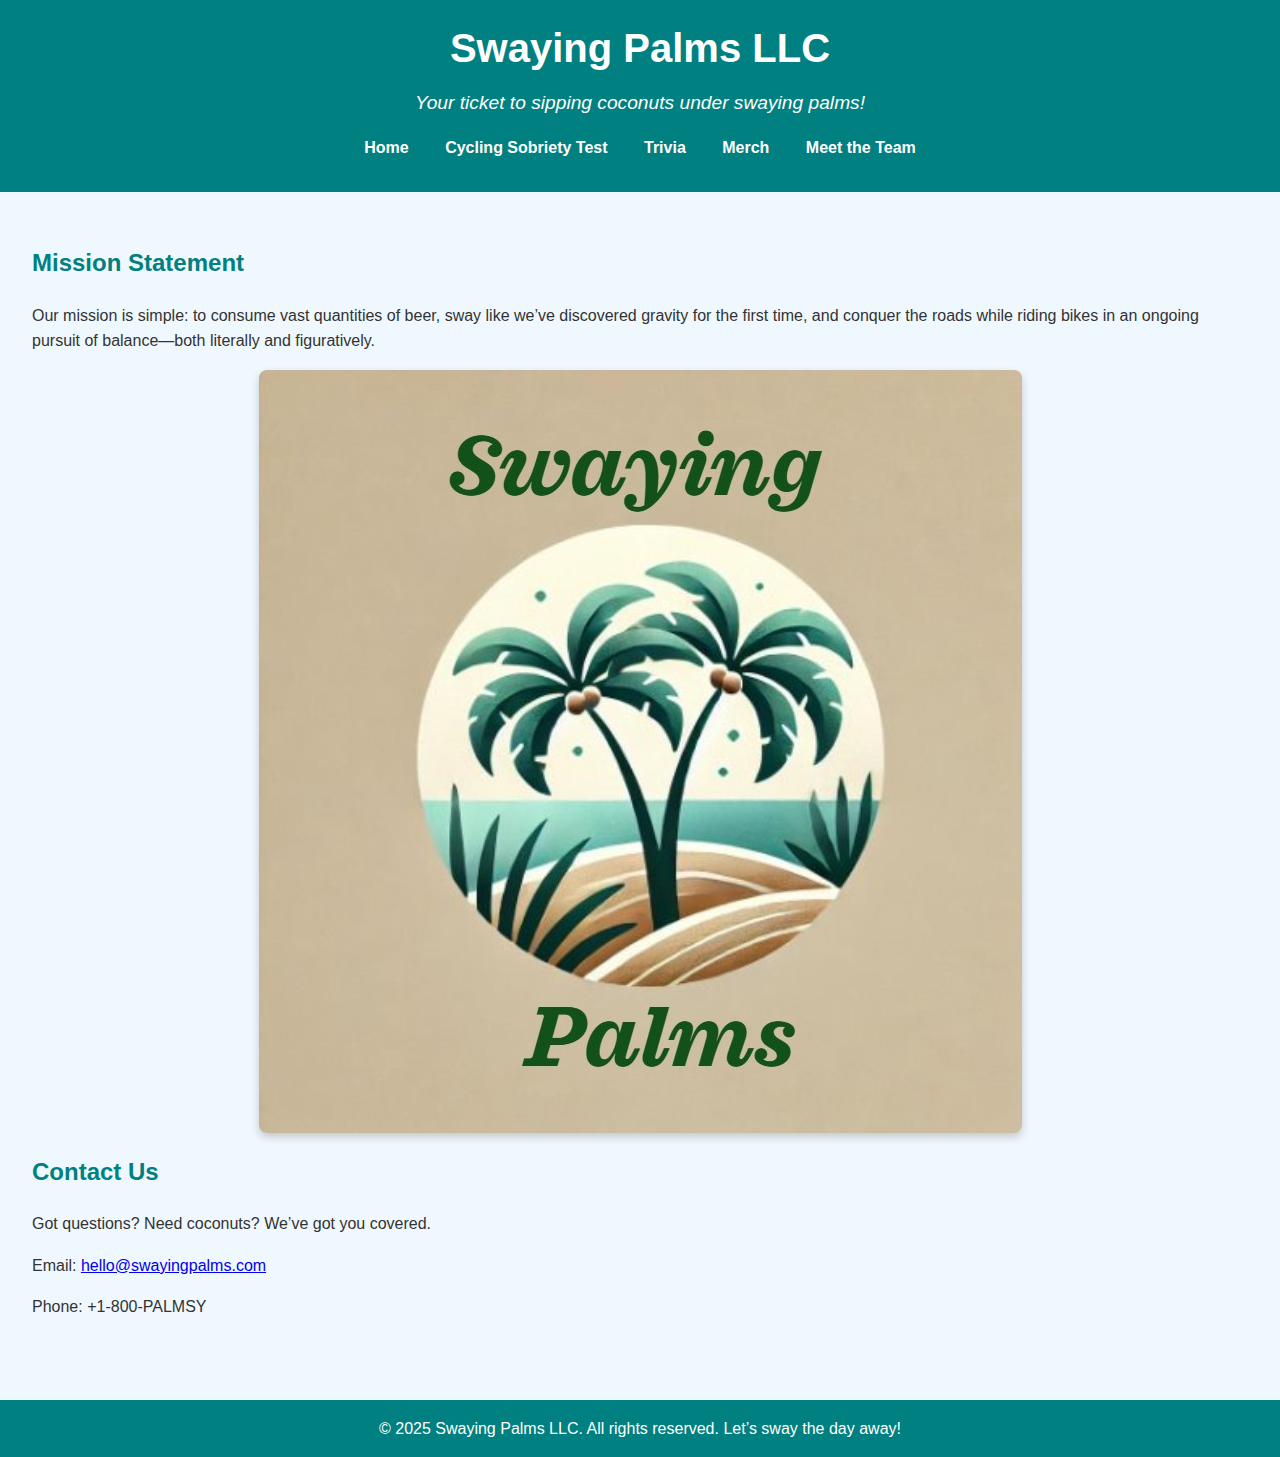
<file: index.html>
<!DOCTYPE html>
<html lang="en">
<head>
  <meta charset="UTF-8">
  <meta name="viewport" content="width=device-width, initial-scale=1.0">
  <title>Swaying Palms</title>
  <link rel="stylesheet" href="styles.css">
</head>
<body>
  <header>
    <h1>Swaying Palms LLC</h1>
    <p>Your ticket to sipping coconuts under swaying palms!</p>
    <nav>
      <ul>
        <li><a href="index.html">Home</a></li>
        <li><a href="game.html">Cycling Sobriety Test</a></li>
        <li><a href="trivia.html">Trivia</a></li>
        <li><a href="shop.html">Merch</a></li>
        <li><a href="team.html">Meet the Team</a></li>
      </ul>
    </nav>
  </header>
  <main>
    <section id="about">
      <h2>Mission Statement</h2>
      <p>Our mission is simple: to consume vast quantities of beer, sway like we’ve discovered gravity for the first time, and conquer the roads while riding bikes in an ongoing pursuit of balance—both literally and figuratively.</p>
      <img src="palm-trees.jpg" alt="Swaying Palm Trees" class="image-center">
    </section>
    <section id="contact">
      <h2>Contact Us</h2>
      <p>Got questions? Need coconuts? We’ve got you covered.</p>
      <p>Email: <a href="mailto:hello@swayingpalms.com">hello@swayingpalms.com</a></p>
      <p>Phone: +1-800-PALMSY</p>
    </section>
  </main>
  <footer>
    <p>© 2025 Swaying Palms LLC. All rights reserved. Let’s sway the day away!</p>
  </footer>
</body>
</html>
</file>
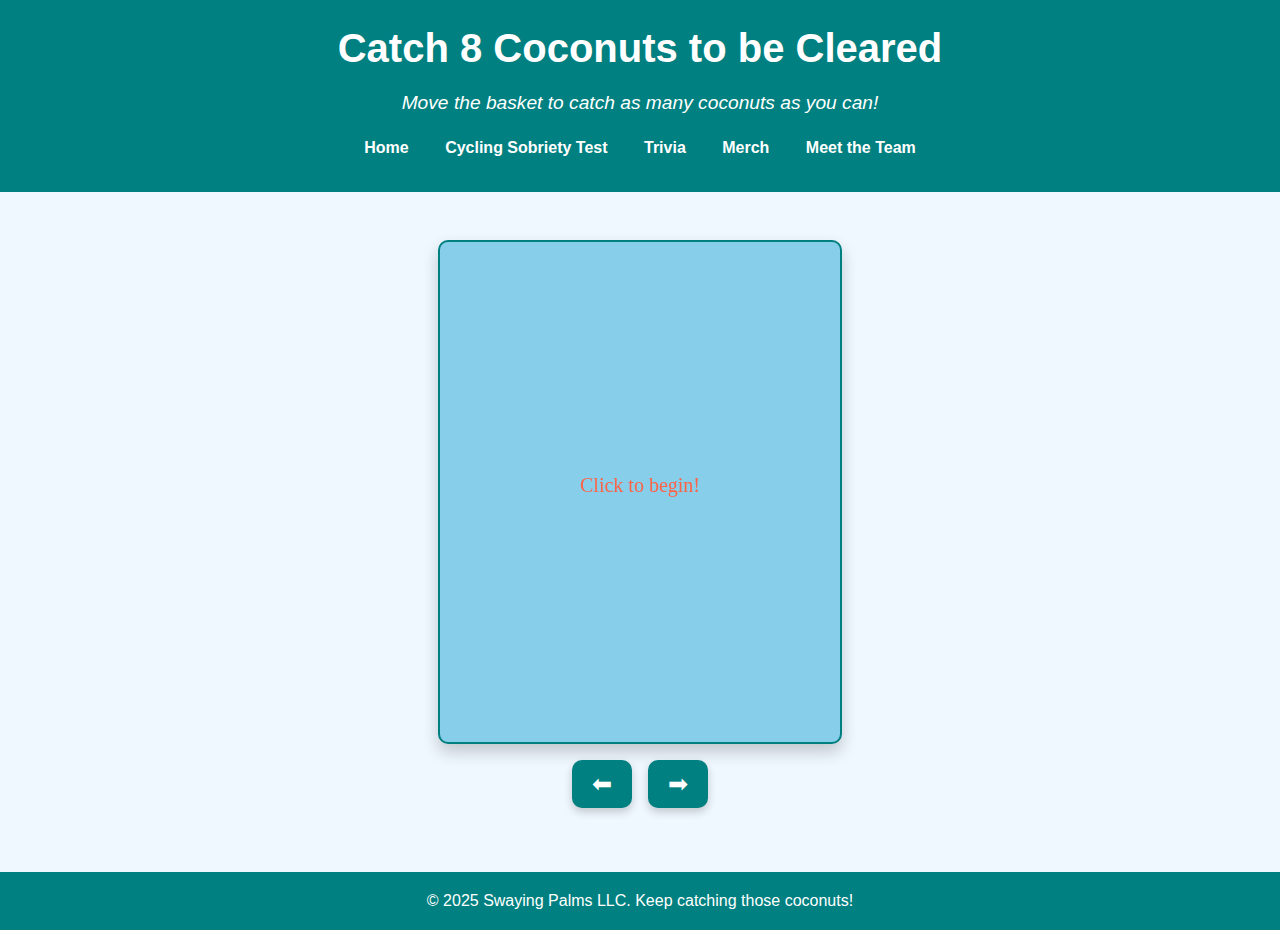
<file: game.html>
<!DOCTYPE html>
<html lang="en">
<head>
  <meta charset="UTF-8">
  <meta name="viewport" content="width=device-width, initial-scale=1.0, user-scalable=no">
  <title>Catch the Coconut - Cycling Sobriety Test</title>
  <link rel="stylesheet" href="styles.css">
  <style>
    /* Responsive adjustments */
    #gameCanvas {
      background-color: #87CEEB;
      border: 2px solid #008080;
      display: block;
      margin: 1rem auto;
      max-width: 90%;
      height: auto;
    }
    #controls {
      display: flex;
      justify-content: center;
      gap: 1rem;
      margin-top: 1rem;
    }
    #controls button {
      background-color: #008080;
      color: #fff;
      font-size: 1.5rem;
      border: none;
      border-radius: 10px;
      padding: 10px 20px;
      cursor: pointer;
      box-shadow: 0 4px 8px rgba(0, 0, 0, 0.2);
      touch-action: manipulation; /* Prevent zooming */
    }
    #controls button:active {
      background-color: #006666;
    }
  </style>
</head>
<body>
  <header>
    <h1>Catch 8 Coconuts to be Cleared</h1>
    <p>Move the basket to catch as many coconuts as you can!</p>
    <nav>
      <ul>
        <li><a href="index.html">Home</a></li>
        <li><a href="game.html">Cycling Sobriety Test</a></li>
        <li><a href="trivia.html">Trivia</a></li>
        <li><a href="shop.html">Merch</a></li>
        <li><a href="team.html">Meet the Team</a></li>
      </ul>
    </nav>
  </header>
  <main>
    <canvas id="gameCanvas" width="400" height="500"></canvas>
    <div id="controls">
      <button id="leftButton">⬅</button>
      <button id="rightButton">➡</button>
    </div>
  </main>
  <footer>
    <p>© 2025 Swaying Palms LLC. Keep catching those coconuts!</p>
  </footer>
  <script>
    // JavaScript for the game logic
    const canvas = document.getElementById("gameCanvas");
    const ctx = canvas.getContext("2d");

    let basketX = canvas.width / 2 - 50;
    const basketWidth = 100;
    const basketHeight = 20;
    const basketSpeed = 20;

    let coconutX = Math.random() * (canvas.width - 50);
    let coconutY = 0;
    let coconutSpeed = 2.5; // Initial coconut speed
    let rotation = 0;

    let score = 0;
    let isGameOver = false;
    let isGameStarted = false;

    const headImage = new Image();
    headImage.src = "game.png";

    function drawBasket() {
      ctx.fillStyle = "#8B4513";
      ctx.fillRect(basketX, canvas.height - basketHeight - 10, basketWidth, basketHeight);
    }

    function drawCoconut() {
      const imageWidth = 50;
      const imageHeight = 50;

      ctx.save();
      ctx.translate(coconutX + imageWidth / 2, coconutY + imageHeight / 2);
      ctx.rotate(rotation);
      ctx.drawImage(headImage, -imageWidth / 2, -imageHeight / 2, imageWidth, imageHeight);
      ctx.restore();

      rotation += 0.05;
    }

    function drawScore() {
      ctx.font = "20px Comic Sans MS";
      ctx.fillStyle = "#008080";
      ctx.textAlign = "center";
      ctx.fillText("Score: " + score, canvas.width / 2, 30);
    }

    function displayMessage(message) {
      ctx.clearRect(0, 0, canvas.width, canvas.height);
      ctx.font = "20px Comic Sans MS";
      ctx.fillStyle = "#FF6347";
      ctx.textAlign = "center";
      ctx.fillText(message, canvas.width / 2, canvas.height / 2);
    }

    document.addEventListener("keydown", function (event) {
      if (event.key === "ArrowLeft" && basketX > 0) {
        basketX -= basketSpeed;
      }
      if (event.key === "ArrowRight" && basketX < canvas.width - basketWidth) {
        basketX += basketSpeed;
      }
    });

    const leftButton = document.getElementById("leftButton");
    const rightButton = document.getElementById("rightButton");

    leftButton.addEventListener("click", () => {
      if (basketX > 0) {
        basketX -= basketSpeed;
      }
    });

    rightButton.addEventListener("click", () => {
      if (basketX < canvas.width - basketWidth) {
        basketX += basketSpeed;
      }
    });

    canvas.addEventListener("click", () => {
      if (!isGameStarted) {
        isGameStarted = true;
        updateGame();
      }
      if (isGameOver) {
        resetGame();
      }
    });

    function updateGame() {
      if (isGameOver) return;

      ctx.clearRect(0, 0, canvas.width, canvas.height);
      drawBasket();
      drawCoconut();
      drawScore();

      coconutY += coconutSpeed; // Coconut falls at the current speed

      // Check for a successful catch
      if (
        coconutY + 50 >= canvas.height - basketHeight - 10 &&
        coconutX >= basketX &&
        coconutX <= basketX + basketWidth
      ) {
        score++; // Increment score
        coconutX = Math.random() * (canvas.width - 50); // Reset coconut position
        coconutY = 0;
        coconutSpeed += 0.25; // Increase speed after each successful catch
      }

      // Check if coconut hits the ground
      if (coconutY > canvas.height) {
        isGameOver = true;
        displayMessage(`Game Over! Coconuts Collected: ${score}`);
        return;
      }

      requestAnimationFrame(updateGame); // Continue the game loop
    }

    function resetGame() {
      isGameOver = false;
      score = 0;
      coconutX = Math.random() * (canvas.width - 50);
      coconutY = 0;
      coconutSpeed = 2.5; // Reset speed to initial value
      updateGame();
    }

    displayMessage("Click to begin!");
  </script>
</body>
</html>
</file>
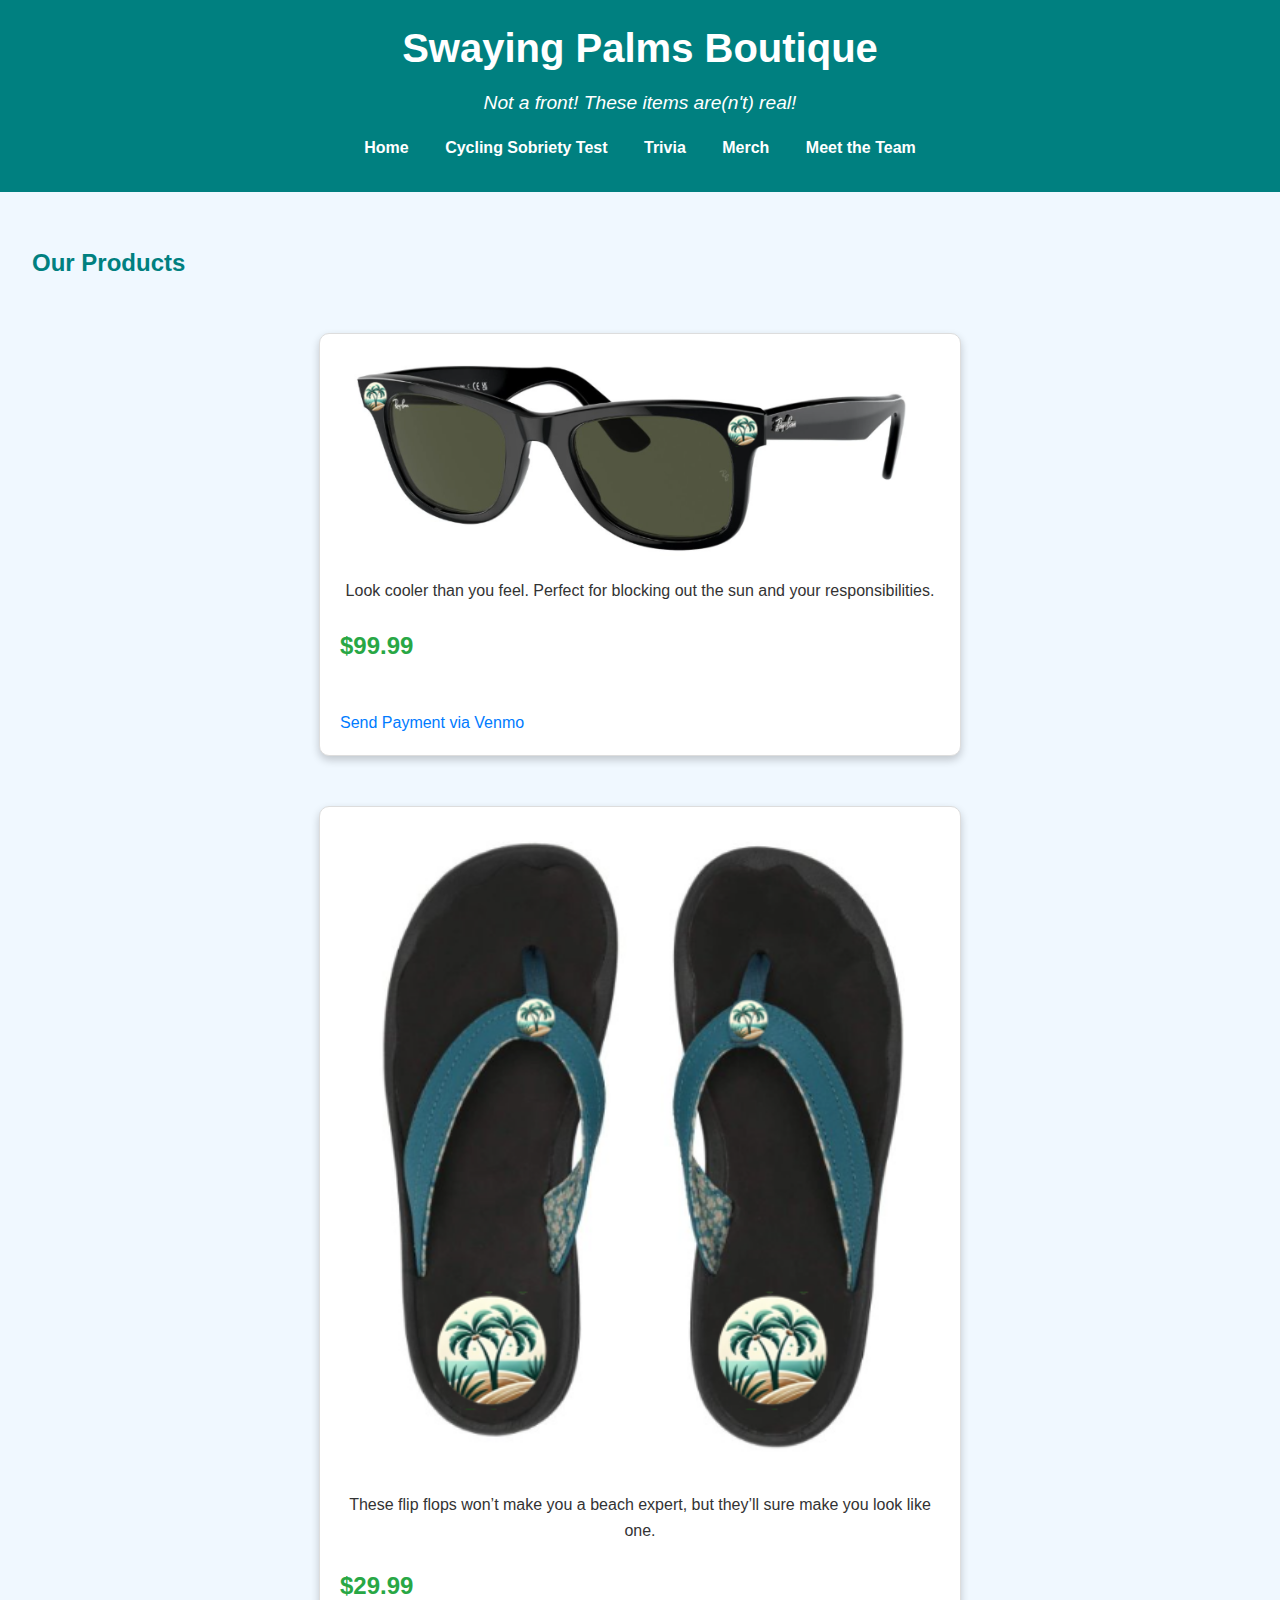
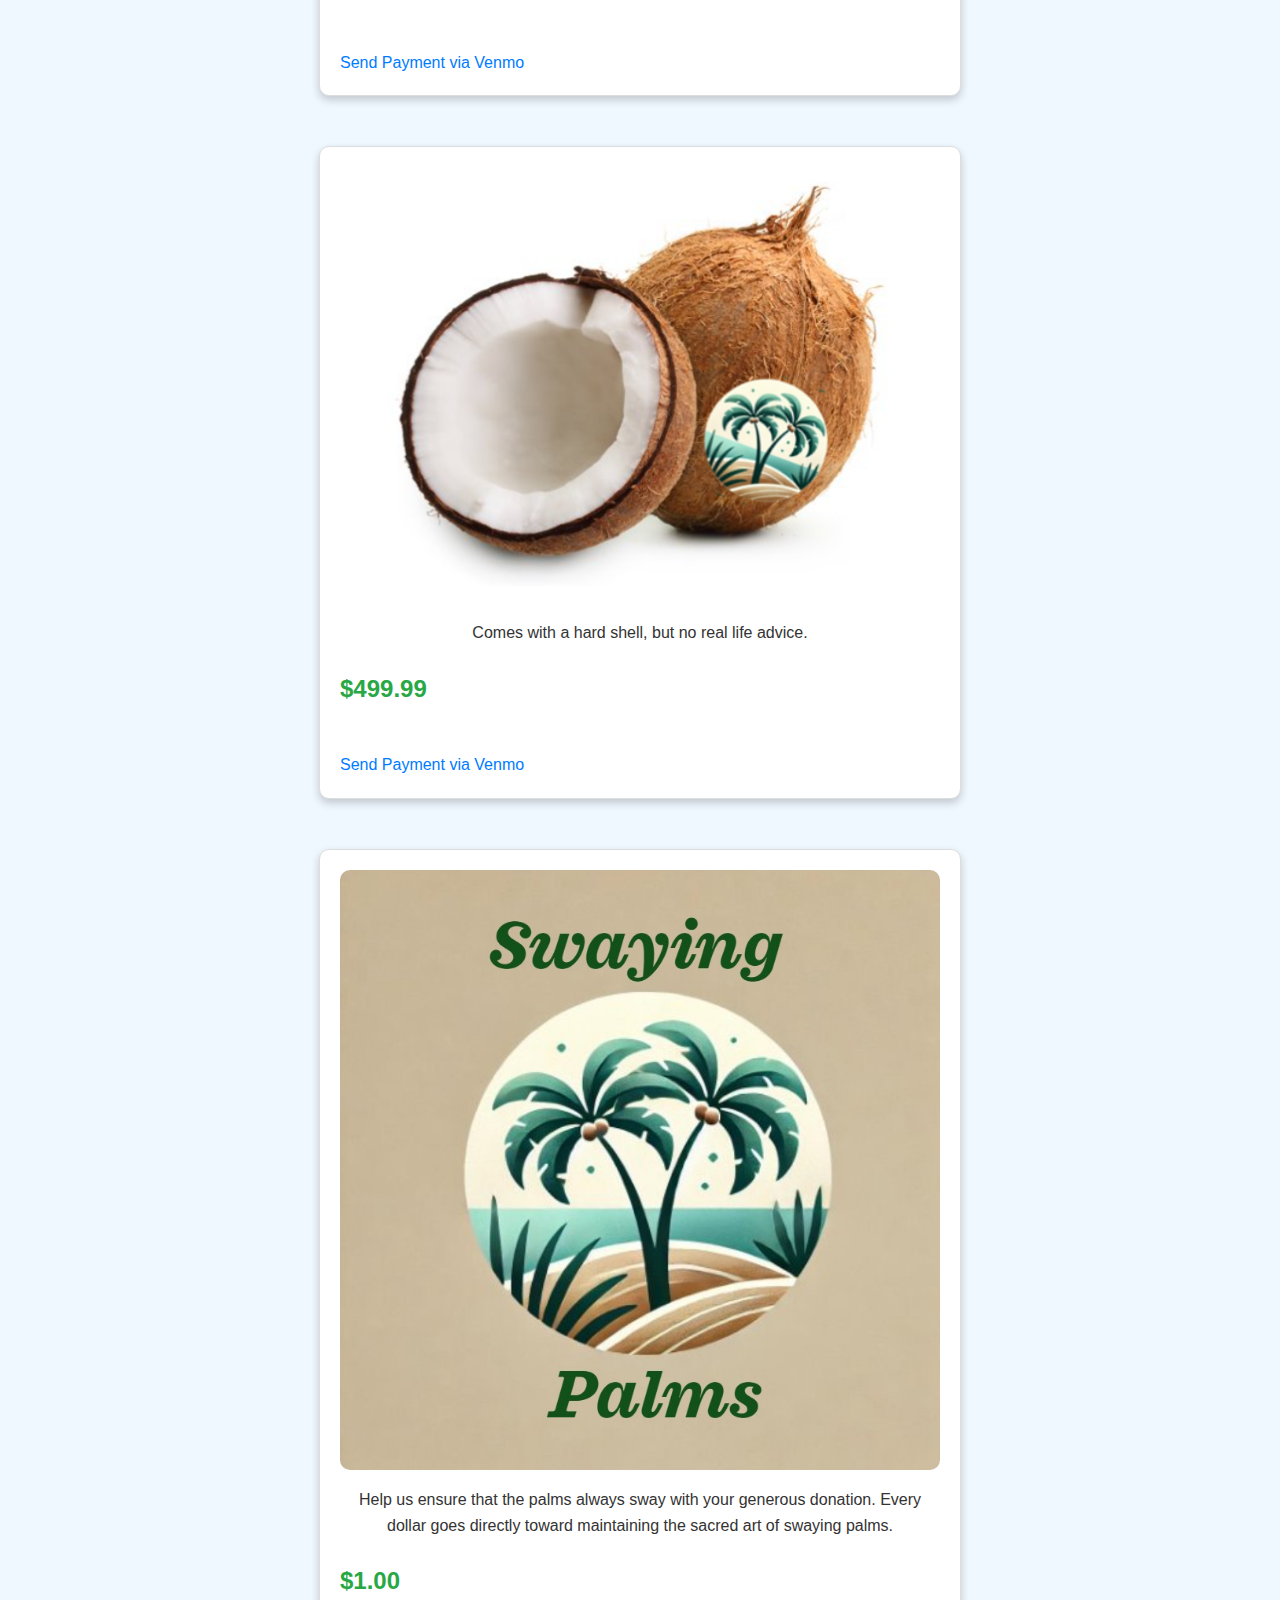
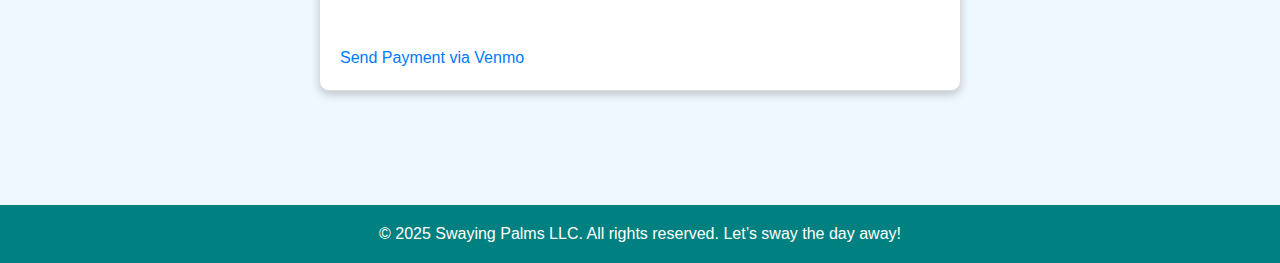
<file: shop.html>
<!DOCTYPE html>
<html lang="en">
<head>
  <meta charset="UTF-8">
  <meta name="viewport" content="width=device-width, initial-scale=1.0">
  <title>Swaying Palms Boutique</title>
  <link rel="stylesheet" href="styles.css">
</head>
<body>
  <header>
    <h1>Swaying Palms Boutique</h1>
    <p>Not a front! These items are(n't) real!</p>
    <nav>
      <ul>
        <li><a href="index.html">Home</a></li>
        <li><a href="game.html">Cycling Sobriety Test</a></li>
        <li><a href="trivia.html">Trivia</a></li>
        <li><a href="shop.html">Merch</a></li>
        <li><a href="team.html">Meet the Team</a></li>
      </ul>
    </nav>
  </header>
  <main>
    <!-- Merchandise Section -->
    <section id="merch">
      <h2>Our Products</h2>
      
      <!-- Product 1 -->
      <div class="product-container">
        <img src="Swaying_Palms_Sunnies.png" alt="Swaying Palms Hangover Sunnies" class="product-image">
        <p class="product-description">Look cooler than you feel. Perfect for blocking out the sun and your responsibilities.</p>
        <p class="product-price">$99.99</p>
        <a href="https://venmo.com/u/Kyle-Palm" target="_blank" class="venmo-link">Send Payment via Venmo</a>
      </div>

      <!-- Product 2 -->
      <div class="product-container">
        <img src="Swaying_Palms_Flippies.png" alt="Swaying Palms Flip Flops" class="product-image">
        <p class="product-description">These flip flops won’t make you a beach expert, but they’ll sure make you look like one.</p>
        <p class="product-price">$29.99</p>
        <a href="https://venmo.com/u/Kyle-Palm" target="_blank" class="venmo-link">Send Payment via Venmo</a>
      </div>

      <!-- Product 3 -->
      <div class="product-container">
        <img src="Swaying_Palms_Coconut.png" alt="Swaying Palms Coconut" class="product-image">
        <p class="product-description">Comes with a hard shell, but no real life advice.</p>
        <p class="product-price">$499.99</p>
        <a href="https://venmo.com/u/Kyle-Palm" target="_blank" class="venmo-link">Send Payment via Venmo</a>
      </div>

      <!-- Donation Section -->
      <div class="product-container">
        <img src="palm-trees.jpg" alt="Palm Trees" class="product-image">
        <p class="product-description">Help us ensure that the palms always sway with your generous donation. Every dollar goes directly toward maintaining the sacred art of swaying palms.</p>
        <p class="product-price">$1.00</p>
        <a href="https://venmo.com/u/Kyle-Palm" target="_blank" class="venmo-link">Send Payment via Venmo</a>
      </div>
    </section>
  </main>
  <footer>
    <p>© 2025 Swaying Palms LLC. All rights reserved. Let’s sway the day away!</p>
  </footer>
</body>
</html>
</file>
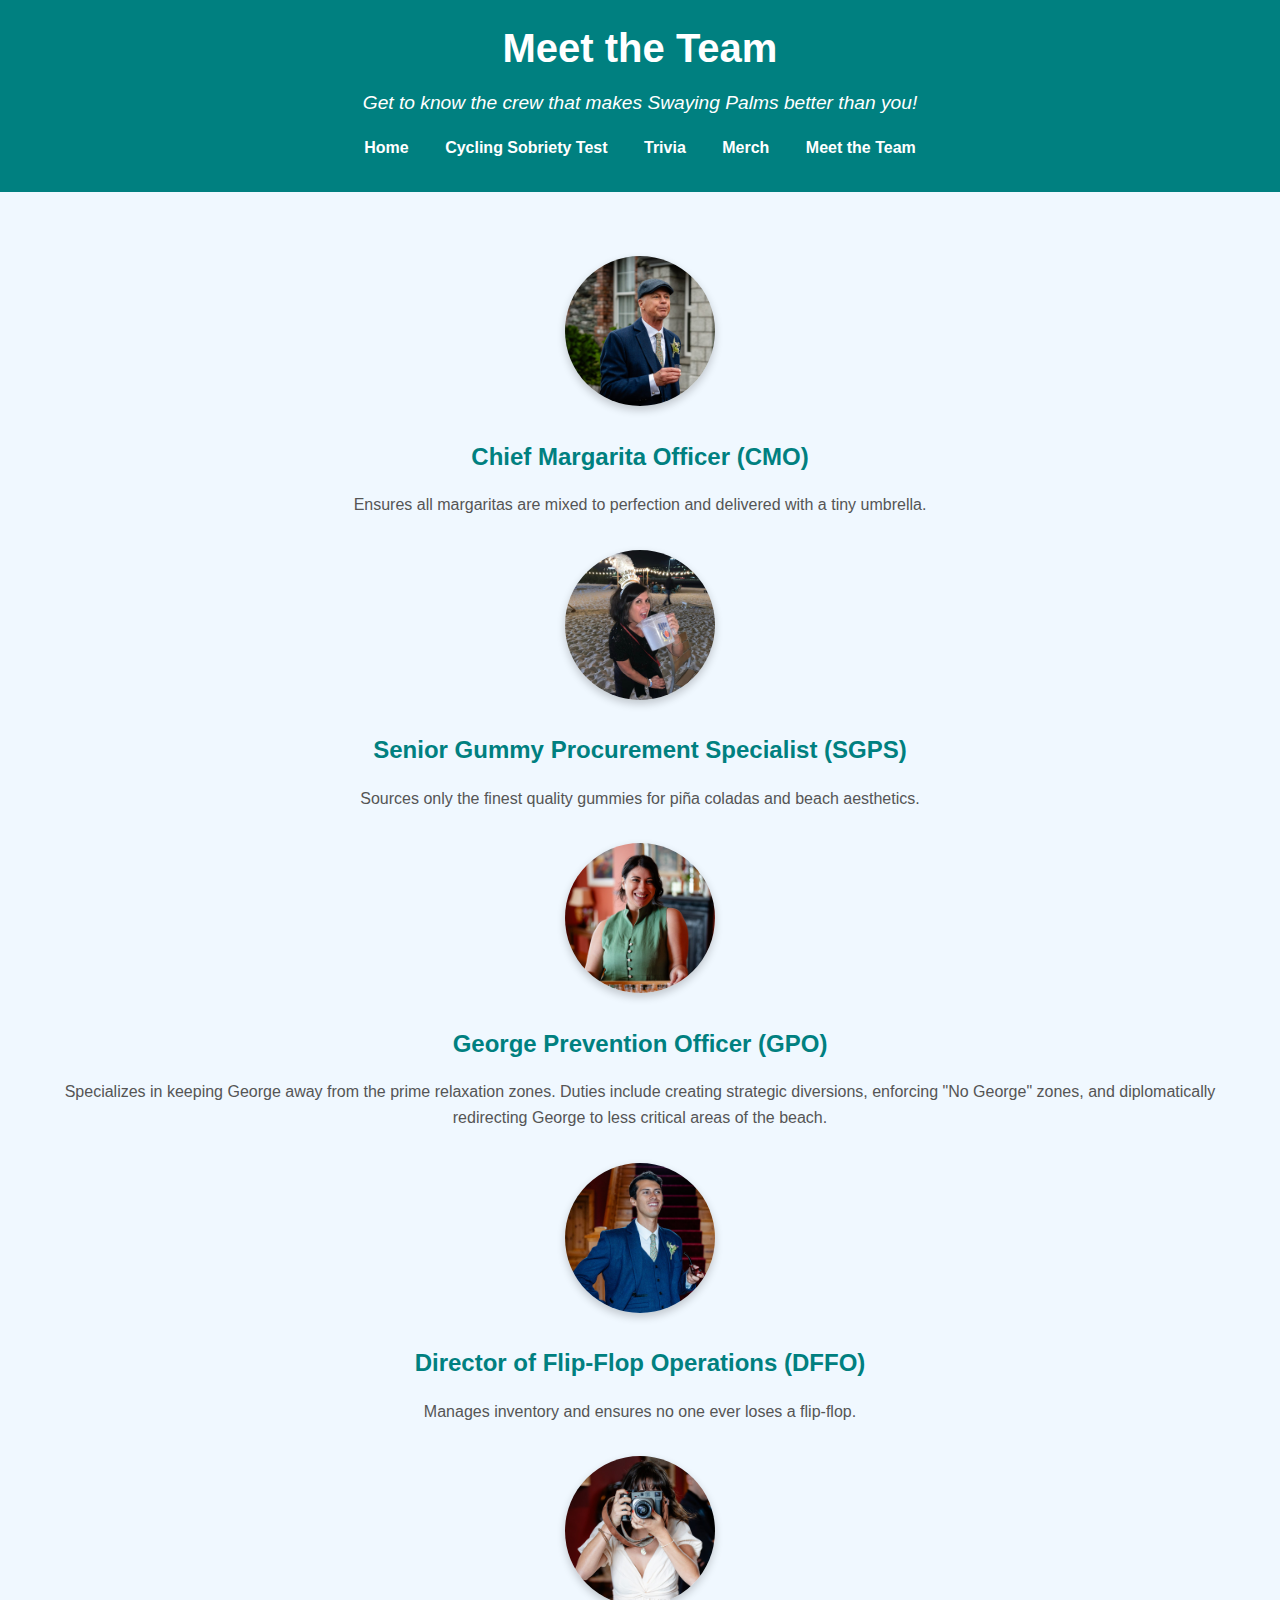
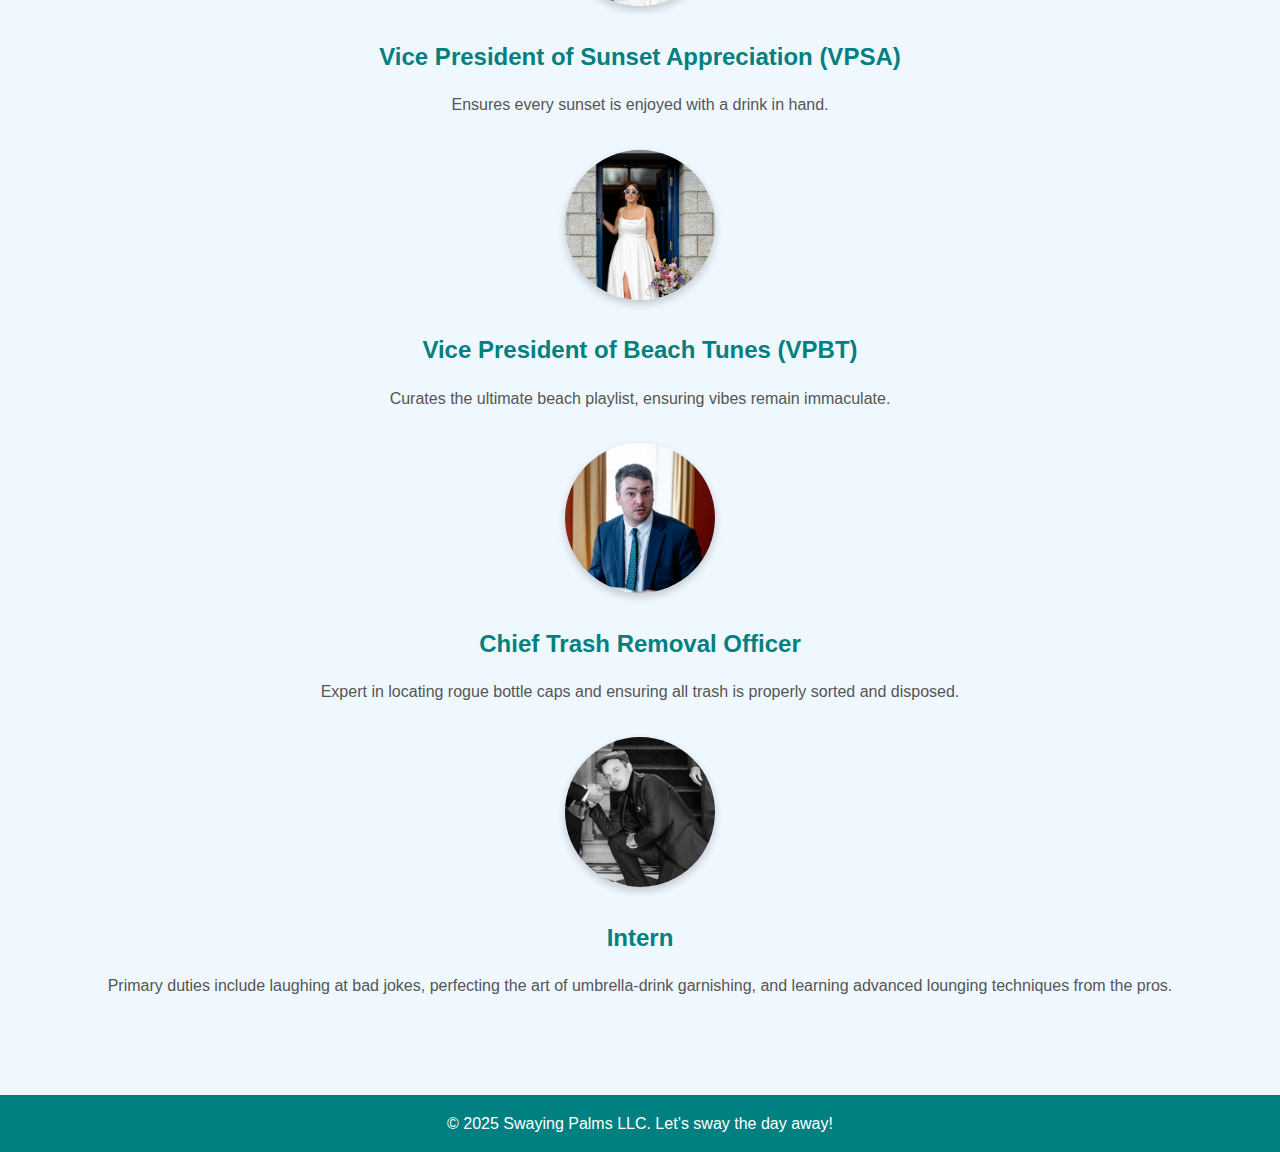
<file: team.html>
<!DOCTYPE html>
<html lang="en">
<head>
  <meta charset="UTF-8">
  <meta name="viewport" content="width=device-width, initial-scale=1.0">
  <title>Meet the Team - Swaying Palms</title>
  <link rel="stylesheet" href="styles.css">
</head>
<body>
  <header>
    <h1>Meet the Team</h1>
    <p>Get to know the crew that makes Swaying Palms better than you!</p>
    <nav>
      <ul>
        <li><a href="index.html">Home</a></li>
        <li><a href="game.html">Cycling Sobriety Test</a></li>
        <li><a href="trivia.html">Trivia</a></li>
        <li><a href="shop.html">Merch</a></li>
        <li><a href="team.html">Meet the Team</a></li>
      </ul>
    </nav>
  </header>
  <main>
    <section>
      <div class="team-member">
        <img src="cmo.jpg" alt="Chief Margarita Officer" class="team-photo">
        <h2>Chief Margarita Officer (CMO)</h2>
        <p>Ensures all margaritas are mixed to perfection and delivered with a tiny umbrella.</p>
      </div>
      <div class="team-member">
        <img src="sgps.jpg" alt="Senior Gummy Procurement Specialist" class="team-photo">
        <h2>Senior Gummy Procurement Specialist (SGPS)</h2>
        <p>Sources only the finest quality gummies for piña coladas and beach aesthetics.</p>
      </div>
      <div class="team-member">
        <img src="gpo.jpg" alt="George Prevention Officer" class="team-photo">
        <h2>George Prevention Officer (GPO)</h2>
        <p>Specializes in keeping George away from the prime relaxation zones. Duties include creating strategic diversions, enforcing "No George" zones, and diplomatically redirecting George to less critical areas of the beach.</p>
      </div>
      <div class="team-member">
        <img src="dffo.jpg" alt="Director of Flip-Flop Operations" class="team-photo">
        <h2>Director of Flip-Flop Operations (DFFO)</h2>
        <p>Manages inventory and ensures no one ever loses a flip-flop.</p>
      </div>
      <div class="team-member">
        <img src="vpsa.jpg" alt="Vice President of Sunset Appreciation" class="team-photo">
        <h2>Vice President of Sunset Appreciation (VPSA)</h2>
        <p>Ensures every sunset is enjoyed with a drink in hand.</p>
      </div>
      <div class="team-member">
        <img src="vpbt.jpg" alt="Vice President of Beach Tunes" class="team-photo">
        <h2>Vice President of Beach Tunes (VPBT)</h2>
        <p>Curates the ultimate beach playlist, ensuring vibes remain immaculate.</p>
      </div>
      <div class="team-member">
        <img src="ctro.jpg" alt="Chief Trash Removal Officer" class="team-photo">
        <h2>Chief Trash Removal Officer</h2>
        <p>Expert in locating rogue bottle caps and ensuring all trash is properly sorted and disposed.</p>
      </div>
      <div class="team-member">
        <img src="intern.jpg" alt="Intern" class="team-photo">
        <h2>Intern</h2>
        <p>Primary duties include laughing at bad jokes, perfecting the art of umbrella-drink garnishing, and learning advanced lounging techniques from the pros.</p>
      </div>
    </section>
  </main>
  <footer>
    <p>© 2025 Swaying Palms LLC. Let’s sway the day away!</p>
  </footer>
</body>
</html>
</file>
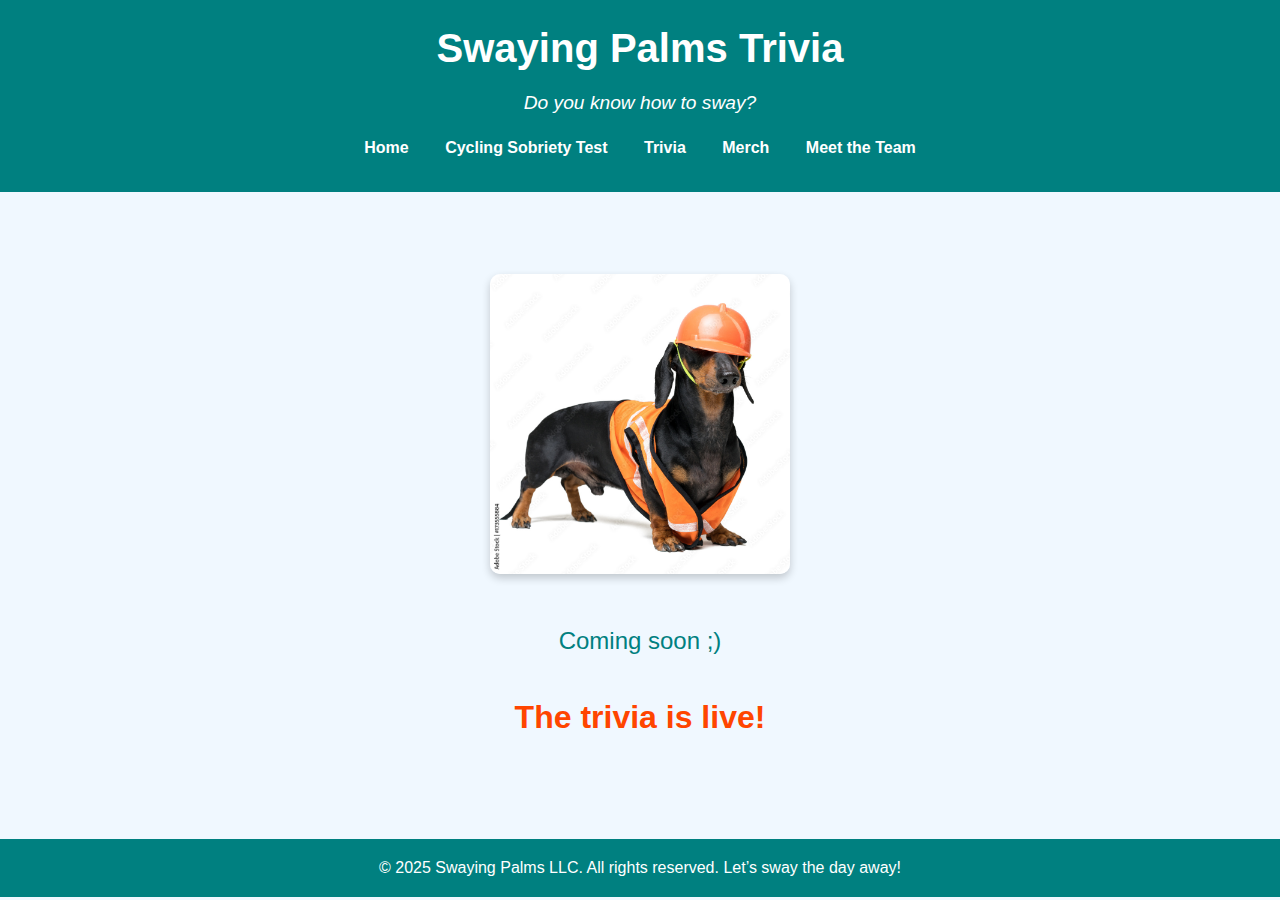
<file: trivia.html>
<!DOCTYPE html>
<html lang="en">
<head>
  <meta charset="UTF-8">
  <meta name="viewport" content="width=device-width, initial-scale=1.0">
  <title>Swaying Palms Trivia</title>
  <link rel="stylesheet" href="styles.css">
  <style>
    /* Additional styles for the countdown page */
    .countdown-container {
      text-align: center;
      margin-top: 50px;
    }

    .countdown-container img {
      max-width: 300px;
      border-radius: 10px;
      box-shadow: 0 4px 8px rgba(0, 0, 0, 0.2);
      margin-bottom: 20px;
    }

    .coming-soon {
      font-size: 1.5rem;
      color: #008080;
      margin: 20px 0;
    }

    .countdown {
      font-size: 2rem;
      font-weight: bold;
      color: #ff4500;
    }
  </style>
</head>
<body>
  <header>
    <h1>Swaying Palms Trivia</h1>
    <p>Do you know how to sway?</p>
    <nav>
      <ul>
        <li><a href="index.html">Home</a></li>
        <li><a href="game.html">Cycling Sobriety Test</a></li>
        <li><a href="trivia.html">Trivia</a></li>
        <li><a href="shop.html">Merch</a></li>
        <li><a href="team.html">Meet the Team</a></li>
      </ul>
    </nav>
  </header>
  <main>
    <div class="countdown-container">
      <img src="construction.JPG" alt="Under Construction">
      <p class="coming-soon">Coming soon ;)</p>
      <p class="countdown" id="countdown"></p>
    </div>
  </main>
  <footer>
    <p>© 2025 Swaying Palms LLC. All rights reserved. Let’s sway the day away!</p>
  </footer>

  <script>
    // Countdown Timer
    const countdownElement = document.getElementById('countdown');
    const targetDate = new Date('May 30, 2025 21:00:00 EDT').getTime();

    function updateCountdown() {
      const now = new Date().getTime();
      const distance = targetDate - now;

      if (distance > 0) {
        const days = Math.floor(distance / (1000 * 60 * 60 * 24));
        const hours = Math.floor((distance % (1000 * 60 * 60 * 24)) / (1000 * 60 * 60));
        const minutes = Math.floor((distance % (1000 * 60 * 60)) / (1000 * 60));
        const seconds = Math.floor((distance % (1000 * 60)) / 1000);

        countdownElement.innerHTML = `${days}d ${hours}h ${minutes}m ${seconds}s`;
      } else {
        countdownElement.innerHTML = 'The trivia is live!';
      }
    }

    setInterval(updateCountdown, 1000);
    updateCountdown();
  </script>
</body>
</html>
</file>
<file: styles.css>
/* General styles */
body {
    font-family: 'Comic Sans MS', sans-serif;
    line-height: 1.6;
    margin: 0;
    padding: 0;
    background-color: #f0f8ff;
    color: #333;
  }
  
  /* Header styles */
  header {
    background-color: #008080;
    color: #fff;
    padding: 1rem;
    text-align: center;
  }
  
  header h1 {
    margin: 0;
    font-size: 2.5rem;
  }
  
  header p {
    font-style: italic;
    margin: 0.5rem 0;
  }
  
  nav ul {
    list-style: none;
    padding: 0;
    margin: 1rem 0;
  }
  
  nav ul li {
    display: inline;
    margin: 0 1rem;
  }
  
  nav ul li a {
    color: #fff;
    text-decoration: none;
    font-weight: bold;
  }
  
  /* Main content styles */
  main {
    padding: 2rem;
  }
  
  main h2 {
    color: #008080;
  }
  
  main ul {
    list-style: square;
    padding-left: 1.5rem;
  }
  
  main img.image-center {
    display: block;
    margin: 1rem auto;
    max-width: 100%;
    border-radius: 8px;
    box-shadow: 0 4px 8px rgba(0, 0, 0, 0.2);
  }
  
  /* Footer styles */
  footer {
    background-color: #008080;
    color: #fff;
    text-align: center;
    padding: 1rem;
    margin-top: 2rem;
  }

  /* Team member styles */
.team-member {
    margin: 2rem 0;
    text-align: center;
  }
  
  .team-member img.team-photo {
    max-width: 150px;
    border-radius: 50%;
    box-shadow: 0 4px 8px rgba(0, 0, 0, 0.2);
    margin-bottom: 1rem;
  }
  
  .team-member h2 {
    color: #008080;
    font-size: 1.5rem;
    margin: 0.5rem 0;
  }
  
  .team-member p {
    font-size: 1rem;
    color: #555;
  }
  
 /* Game Canvas */
#gameCanvas {
  display: block;
  margin: 2rem auto;
  background-color: #87CEEB; /* Light blue for the sky */
  border: 4px solid #008080; /* Teal border to match your website's color scheme */
  border-radius: 10px;
  box-shadow: 0 8px 16px rgba(0, 0, 0, 0.2); /* Soft shadow for a polished look */
}

/* Score Display */
#score {
  text-align: center;
  font-family: 'Comic Sans MS', sans-serif; /* Goofy beach theme font */
  font-size: 1.5rem;
  color: #008080; /* Teal text for consistency */
  margin-top: 1rem;
}

/* General Styling for Header and Footer (if you want consistency) */
header, footer {
  background-color: #008080; /* Teal background */
  color: #fff;
  text-align: center;
  padding: 1rem;
}

header h1, footer p {
  margin: 0;
}

header p {
  font-style: italic;
  font-size: 1.2rem;
}

nav ul {
  list-style: none;
  padding: 0;
  margin: 1rem 0;
}

nav ul li {
  display: inline;
  margin: 0 1rem;
}

nav ul li a {
  color: #fff;
  text-decoration: none;
  font-weight: bold;
}
/* Controls Container */
#controls {
  display: flex;
  justify-content: center;
  gap: 1rem;
  margin-top: 1rem;
}

/* Arrow Buttons */
#controls button {
  background-color: #008080;
  color: #fff;
  font-size: 1.5rem;
  border: none;
  border-radius: 10px;
  padding: 10px 20px;
  cursor: pointer;
  box-shadow: 0 4px 8px rgba(0, 0, 0, 0.2);
}

#controls button:active {
  background-color: #006666;
}
/* General styles */
body {
  font-family: 'Comic Sans MS', sans-serif;
  line-height: 1.6;
  margin: 0;
  padding: 0;
  background-color: #f0f8ff;
  color: #333;
}

/* Header styles */
header {
  background-color: #008080;
  color: #fff;
  padding: 1rem;
  text-align: center;
}

header h1 {
  margin: 0;
  font-size: 2.5rem;
}

header p {
  font-style: italic;
  margin: 0.5rem 0;
}

nav ul {
  list-style: none;
  padding: 0;
  margin: 1rem 0;
}

nav ul li {
  display: inline;
  margin: 0 1rem;
}

nav ul li a {
  color: #fff;
  text-decoration: none;
  font-weight: bold;
}

/* Product container styling */
.product-container {
  max-width: 600px;
  margin: 50px auto;
  padding: 20px;
  border: 1px solid #ddd;
  border-radius: 10px;
  box-shadow: 0 4px 8px rgba(0, 0, 0, 0.2);
  background-color: #fff;
}

/* Product image and description styles */
.product-image {
  width: 100%;
  border-radius: 10px;
}

.product-description {
  font-size: 1.2rem;
  color: #007bff;
  cursor: pointer;
  text-decoration: underline;
  margin: 10px 0;
}

.product-price {
  font-size: 1.5rem;
  font-weight: bold;
  color: #28a745;
}

/* Venmo link styling */
.venmo-link {
  display: inline-block;
  margin-top: 20px;
  font-size: 1rem;
  color: #007bff;
  text-decoration: none;
}

.venmo-link:hover {
  text-decoration: underline;
}

/* Footer styles */
footer {
  background-color: #008080;
  color: #fff;
  text-align: center;
  padding: 1rem;
  margin-top: 2rem;
}

/* General styling for the product description popup */
.product-description {
  font-size: 1rem;
  text-align: center;
}

/* Link hover effect */
a:hover {
  text-decoration: underline;
}
/* Reset the link styles for product descriptions */
.product-description {
  color: inherit; /* Inherit color from the parent (body or container) */
  text-decoration: none; /* Remove underline */
}
</file>
